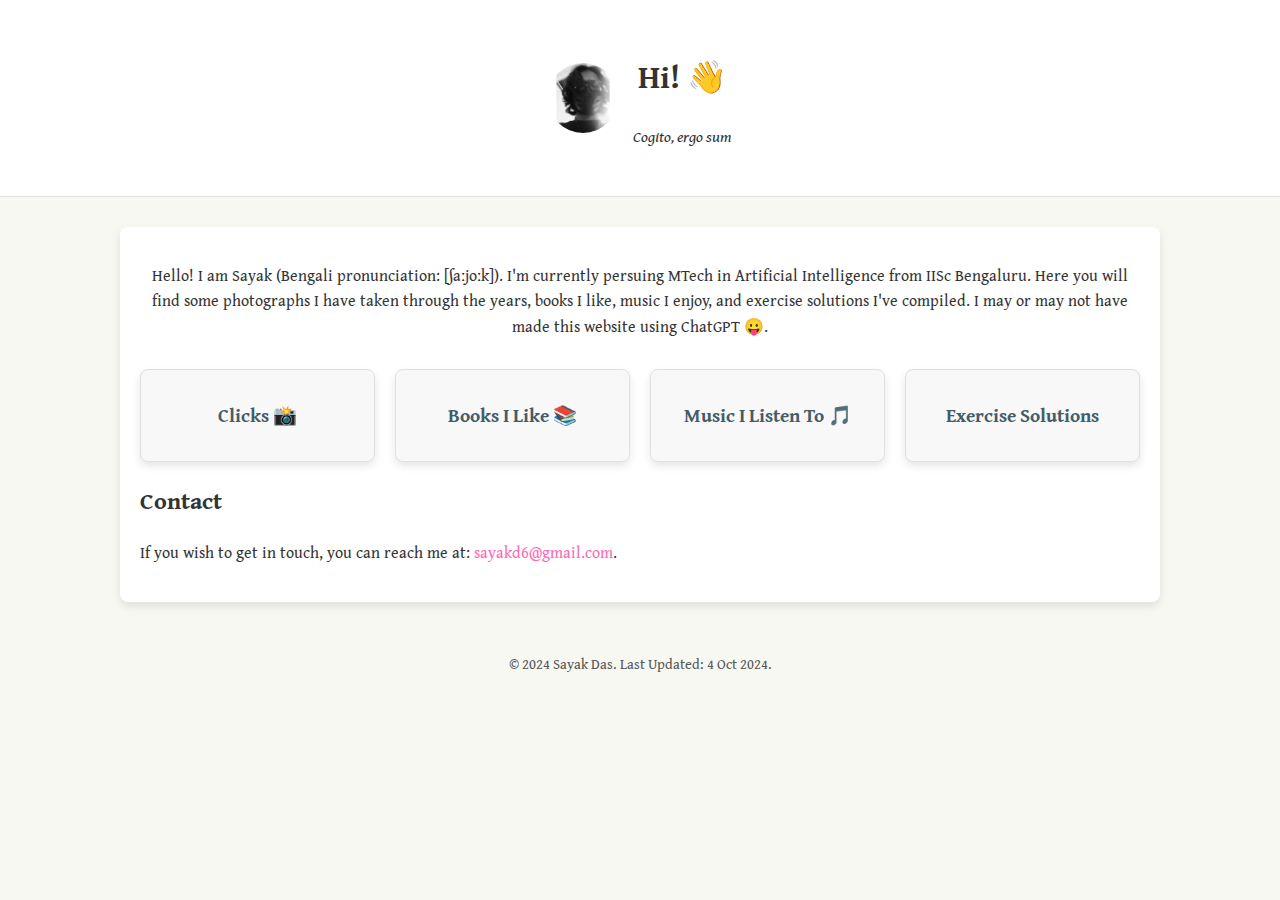
<file: index.html>
<!DOCTYPE html>
<html lang="en">

<head>
    <meta charset="UTF-8">
    <meta name="viewport" content="width=device-width, initial-scale=1.0">
    <title>Sayak Das</title>
    <link rel="apple-touch-icon" sizes="180x180" href="images/apple-touch-icon.png">
    <link rel="icon" type="image/png" sizes="32x32" href="images/favicon-32x32.png">
    <link rel="icon" type="image/png" sizes="16x16" href="images/favicon-16x16.png">
    <link rel="preconnect" href="https://fonts.googleapis.com">
    <link rel="preconnect" href="https://fonts.gstatic.com" crossorigin>
    <link href="https://fonts.googleapis.com/css2?family=Gentium+Book+Plus:ital,wght@0,400;0,700;1,400;1,700&display=swap" rel="stylesheet">
    <link rel="stylesheet" href="css/style.css">
</head>

<body>
    <header class="header">
        <img src="images/me.jpeg" alt="Your Photo">
        <div>
            <h1>Hi! 👋</h1>
            <p><i>Cogito, ergo sum</i></p>
        </div>
    </header>

    <div class="container">
        <div class="intro">
            <p>Hello! I am Sayak (Bengali pronunciation: [ʃaːjoːk]). I'm currently persuing MTech in Artificial Intelligence from IISc Bengaluru. 
            Here you will find some photographs I have taken through the years, books I like, music I enjoy, and exercise solutions I've compiled.
            I may or may not have made this website using ChatGPT 😛.</p>
        </div>

        <div class="cards">
            <a href="html/photos.html">
                <div class="card">Clicks 📸</div>
            </a>
            <a href="html/books.html">
                <div class="card">Books I Like 📚</div>
            </a>
            <a href="html/music.html">
                <div class="card">Music I Listen To 🎵</div>
            </a>
            <a href="html/exercises.html">
                <div class="card">Exercise Solutions</div>
            </a>
        </div>
        <section>
            <h2>Contact</h2>
            <p>If you wish to get in touch, you can reach me at: <a href="mailto:sayakd6@gmail.com">sayakd6@gmail.com</a>.</p>
        </section>
    </div>
    <footer>
        &copy; 2024 Sayak Das. Last Updated: 4 Oct 2024.
    </footer>
</body>

</html>
</file>
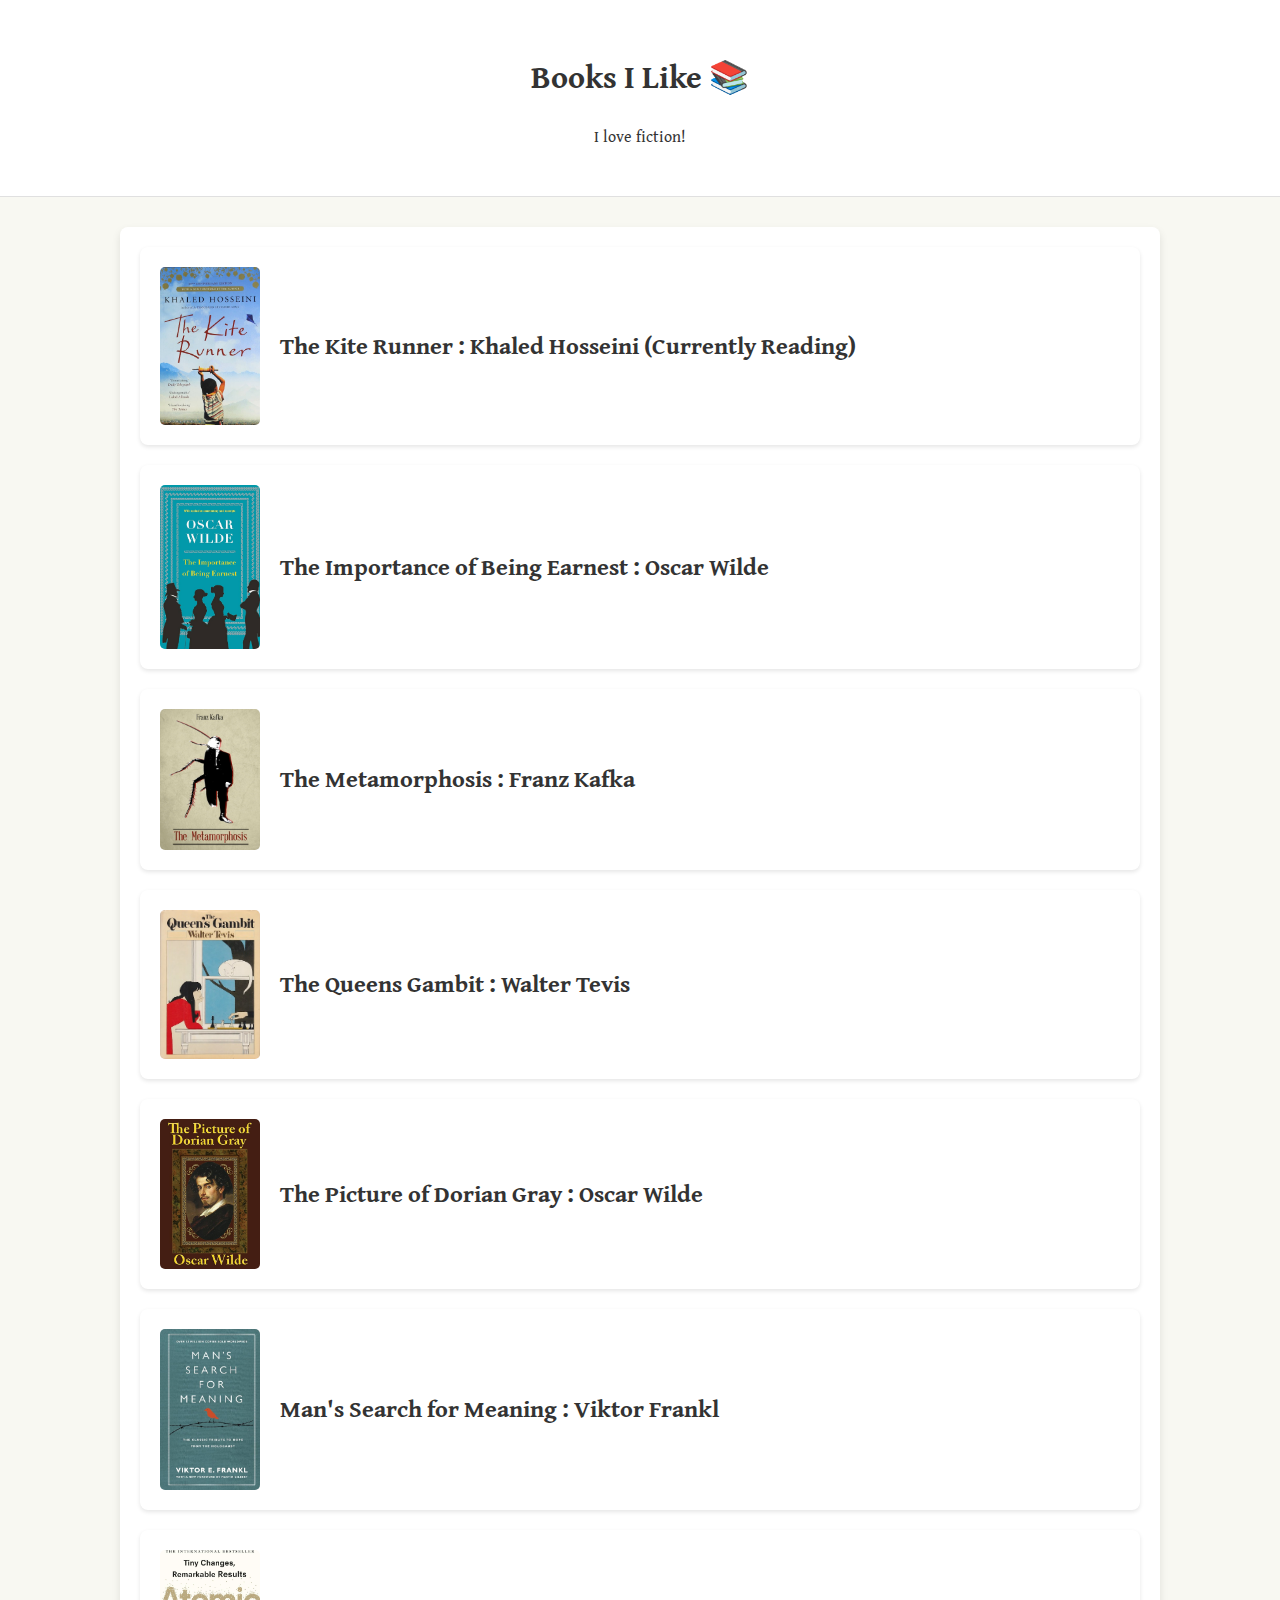
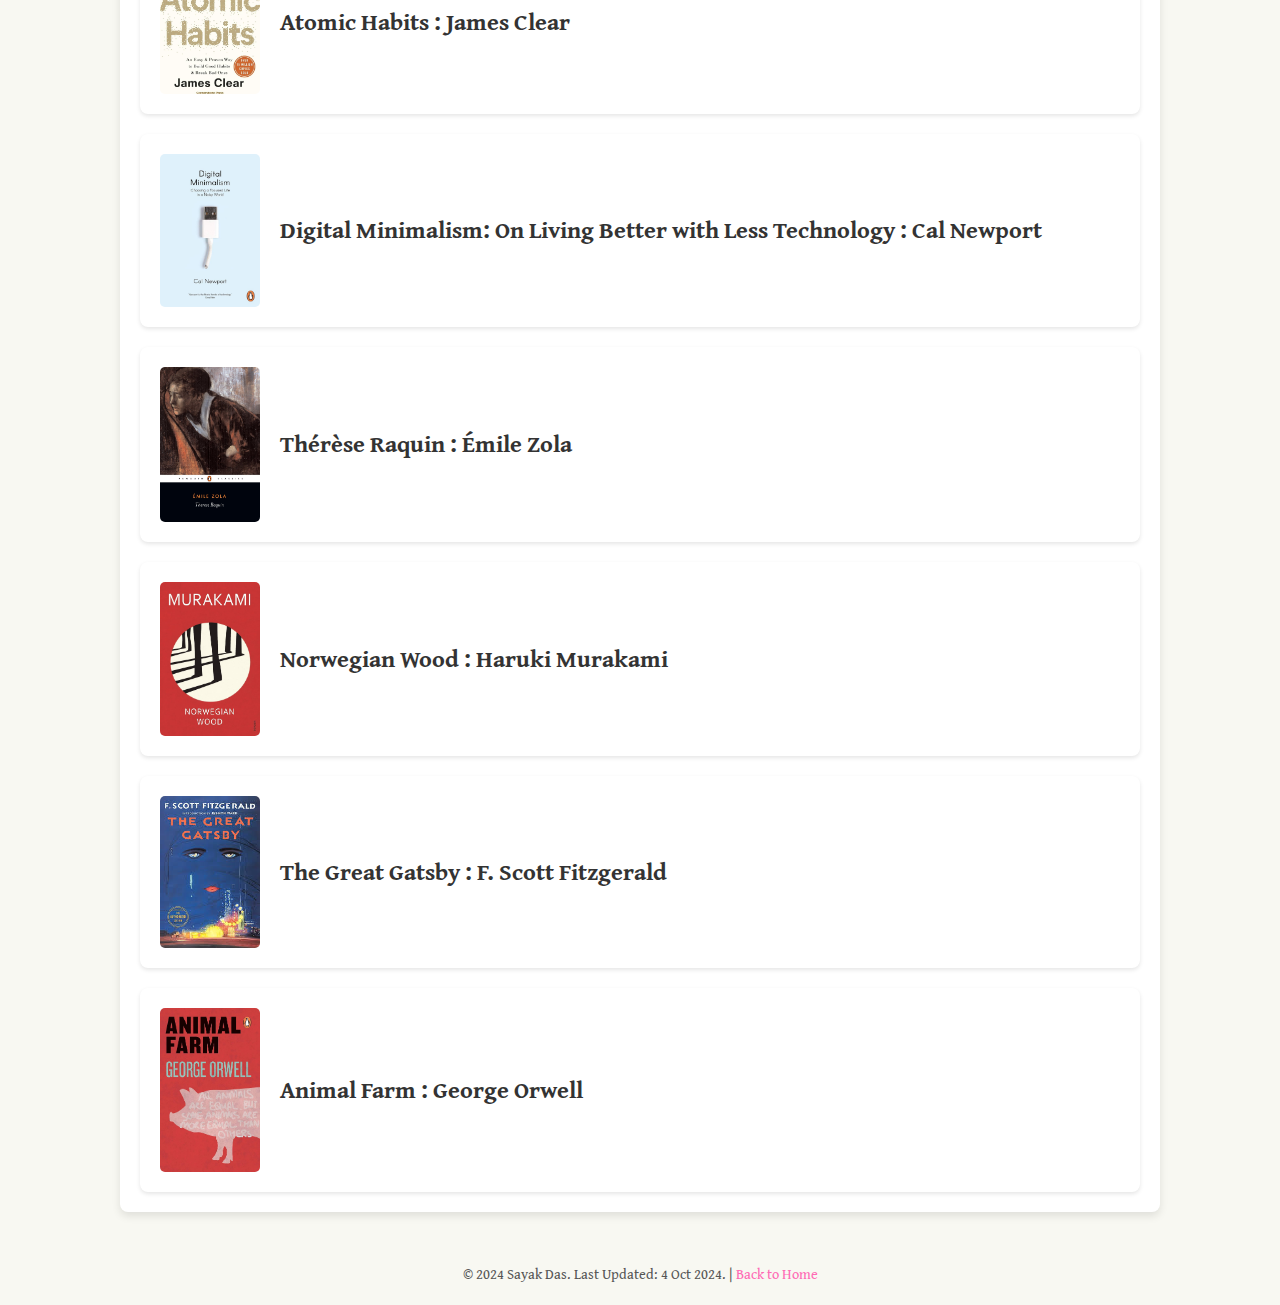
<file: html/books.html>
<!DOCTYPE html>
<html lang="en">

<head>
    <meta charset="UTF-8">
    <meta name="viewport" content="width=device-width, initial-scale=1.0">
    <link rel="apple-touch-icon" sizes="180x180" href="../images/apple-touch-icon.png">
    <link rel="icon" type="image/png" sizes="32x32" href="../images/favicon-32x32.png">
    <link rel="icon" type="image/png" sizes="16x16" href="../images/favicon-16x16.png">
    <title>Books I've Read</title>
    <link rel="preconnect" href="https://fonts.googleapis.com">
    <link rel="preconnect" href="https://fonts.gstatic.com" crossorigin>
    <link href="https://fonts.googleapis.com/css2?family=Gentium+Book+Plus:ital,wght@0,400;0,700;1,400;1,700&display=swap" rel="stylesheet">
    <link rel="stylesheet" href="../css/style.css">
</head>

<body>
    <header>
        <h1>Books I Like 📚</h1>
        <p> I love fiction!</p>
    </header>

    <div class="container">
        <div class="book-list">
            <div class="book-item">
                <img src="../images/kiterunner.jpg" alt="The Kite Runner Cover" class="book-cover">
                <div class="book-info">
                    <h2>The Kite Runner : Khaled Hosseini (Currently Reading)</h2>
                </div>
            </div>

            <div class="book-item">
                <img src="../images/theimportanceofbeingearnest.jpg" alt="The Importance of Being Earnest Cover" class="book-cover">
                <div class="book-info">
                    <h2>The Importance of Being Earnest : Oscar Wilde</h2>
                </div>
            </div>
            
            <div class="book-item">
                <img src="../images/metamorphosis.jpg" alt="Metamorphosis Cover" class="book-cover">
                <div class="book-info">
                    <h2>The Metamorphosis : Franz Kafka</h2>
                </div>
            </div>
            
            <div class="book-item">
                <img src="../images/TheQueensGambit.jpg" alt="The Queens Gambit Cover" class="book-cover">
                <div class="book-info">
                    <h2>The Queens Gambit : Walter Tevis</h2>
                </div>
            </div>

            <div class="book-item">
                <img src="../images/thepictureofdoriangray.jpg" alt="The Picture of Dorian Gray Cover" class="book-cover">
                <div class="book-info">
                    <h2>The Picture of Dorian Gray : Oscar Wilde</h2>
                </div>
            </div>

            <div class="book-item">
                <img src="../images/manssearchformeaning.jpg" alt="Man's Search for Meaning cover" class="book-cover">
                <div class="book-info">
                    <h2>Man's Search for Meaning : Viktor Frankl</h2>
                </div>
            </div>

            <div class="book-item">
                <img src="../images/atomichabits.jpg" alt="Atomic Habits cover" class="book-cover">
                <div class="book-info">
                    <h2>Atomic Habits : James Clear</h2>
                </div>
            </div>

            <div class="book-item">
                <img src="../images/digitalminimalism.jpg" alt="Digital Minimalism cover" class="book-cover">
                <div class="book-info">
                    <h2>Digital Minimalism: On Living Better with Less Technology : Cal Newport</h2>
                </div>
            </div>

            <div class="book-item">
                <img src="../images/thereseraquin.jpg" alt="Thérèse Raquin cover" class="book-cover">
                <div class="book-info">
                    <h2>Thérèse Raquin : Émile Zola</h2>
                </div>
            </div>
            
            <div class="book-item">
                <img src="../images/norwegianwood.jpg" alt="Norwegian Wood cover" class="book-cover">
                <div class="book-info">
                    <h2>Norwegian Wood : Haruki Murakami</h2>
                </div>
            </div>

            <div class="book-item">
                <img src="../images/thegreatgatsby.jpeg" alt="The Great Gatsby cover" class="book-cover">
                <div class="book-info">
                    <h2>The Great Gatsby : F. Scott Fitzgerald</h2>
                </div>
            </div>
            <div class="book-item">
                <img src="../images/animalfarm.jpg" alt="Animal Farm cover" class="book-cover">
                <div class="book-info">
                    <h2>Animal Farm : George Orwell</h2>
                </div>
            </div>

            <!-- Add more book items as needed -->
        </div>
    </div>

    <footer>
        &copy; 2024 Sayak Das. Last Updated: 4 Oct 2024. | <a href="../index.html">Back to Home</a>
    </footer>
</body>

</html>
</file>
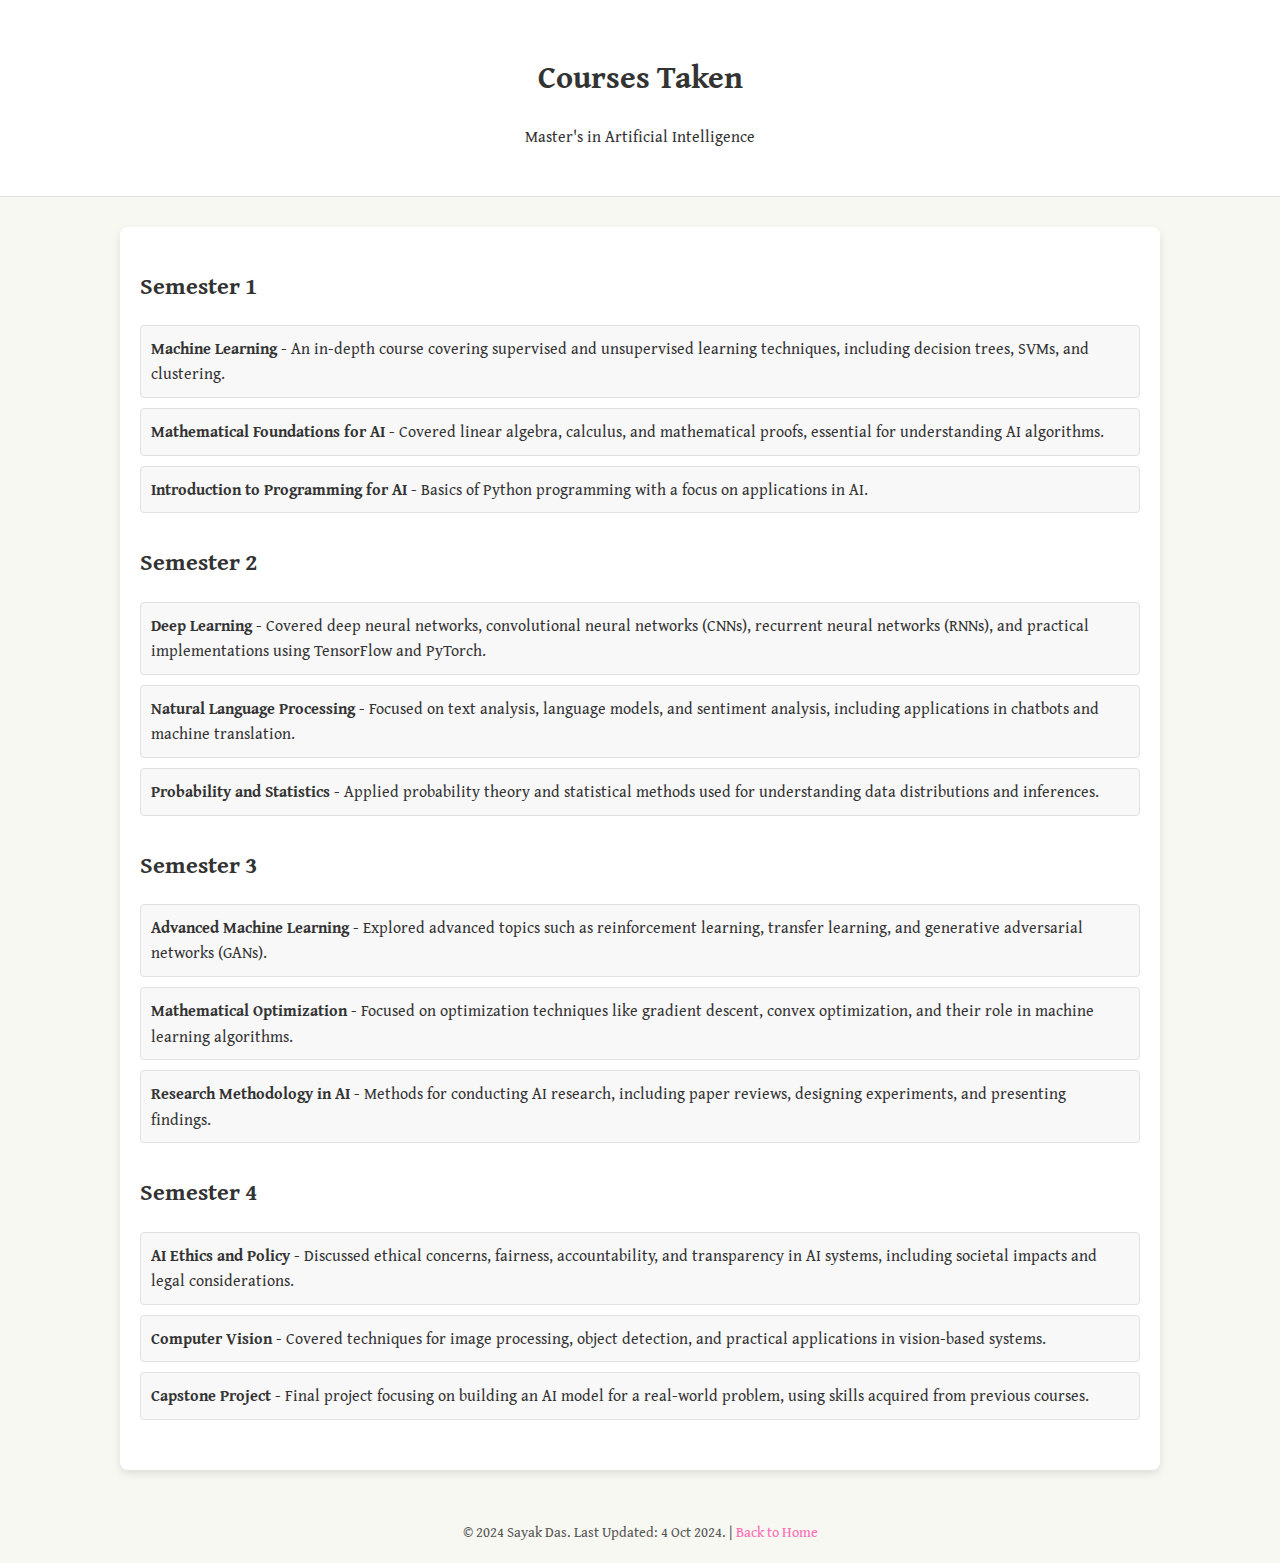
<file: html/courses.html>
<!DOCTYPE html>
<html lang="en">

<head>
    <meta charset="UTF-8">
    <meta name="viewport" content="width=device-width, initial-scale=1.0">
    <title>Courses Taken</title>
    <link rel="preconnect" href="https://fonts.googleapis.com">
    <link rel="preconnect" href="https://fonts.gstatic.com" crossorigin>
    <link href="https://fonts.googleapis.com/css2?family=Gentium+Book+Plus:ital,wght@0,400;0,700;1,400;1,700&display=swap" rel="stylesheet">
    <link rel="stylesheet" href="../css/style.css">
</head>

<body>
    <header>
        <h1>Courses Taken</h1>
        <p>Master's in Artificial Intelligence</p>
    </header>

    <div class="container">
        <section class="semester">
            <h2>Semester 1</h2>
            <ul class="course-list">
                <li><strong>Machine Learning</strong> - An in-depth course covering supervised and unsupervised learning techniques, including decision trees, SVMs, and clustering.</li>
                <li><strong>Mathematical Foundations for AI</strong> - Covered linear algebra, calculus, and mathematical proofs, essential for understanding AI algorithms.</li>
                <li><strong>Introduction to Programming for AI</strong> - Basics of Python programming with a focus on applications in AI.</li>
            </ul>
        </section>

        <section class="semester">
            <h2>Semester 2</h2>
            <ul class="course-list">
                <li><strong>Deep Learning</strong> - Covered deep neural networks, convolutional neural networks (CNNs), recurrent neural networks (RNNs), and practical implementations using TensorFlow and PyTorch.</li>
                <li><strong>Natural Language Processing</strong> - Focused on text analysis, language models, and sentiment analysis, including applications in chatbots and machine translation.</li>
                <li><strong>Probability and Statistics</strong> - Applied probability theory and statistical methods used for understanding data distributions and inferences.</li>
            </ul>
        </section>

        <section class="semester">
            <h2>Semester 3</h2>
            <ul class="course-list">
                <li><strong>Advanced Machine Learning</strong> - Explored advanced topics such as reinforcement learning, transfer learning, and generative adversarial networks (GANs).</li>
                <li><strong>Mathematical Optimization</strong> - Focused on optimization techniques like gradient descent, convex optimization, and their role in machine learning algorithms.</li>
                <li><strong>Research Methodology in AI</strong> - Methods for conducting AI research, including paper reviews, designing experiments, and presenting findings.</li>
            </ul>
        </section>

        <section class="semester">
            <h2>Semester 4</h2>
            <ul class="course-list">
                <li><strong>AI Ethics and Policy</strong> - Discussed ethical concerns, fairness, accountability, and transparency in AI systems, including societal impacts and legal considerations.</li>
                <li><strong>Computer Vision</strong> - Covered techniques for image processing, object detection, and practical applications in vision-based systems.</li>
                <li><strong>Capstone Project</strong> - Final project focusing on building an AI model for a real-world problem, using skills acquired from previous courses.</li>
            </ul>
        </section>
    </div>

    <footer>
        &copy; 2024 Sayak Das. Last Updated: 4 Oct 2024. | <a href="index.html">Back to Home</a>
    </footer>
</body>

</html>
</file>
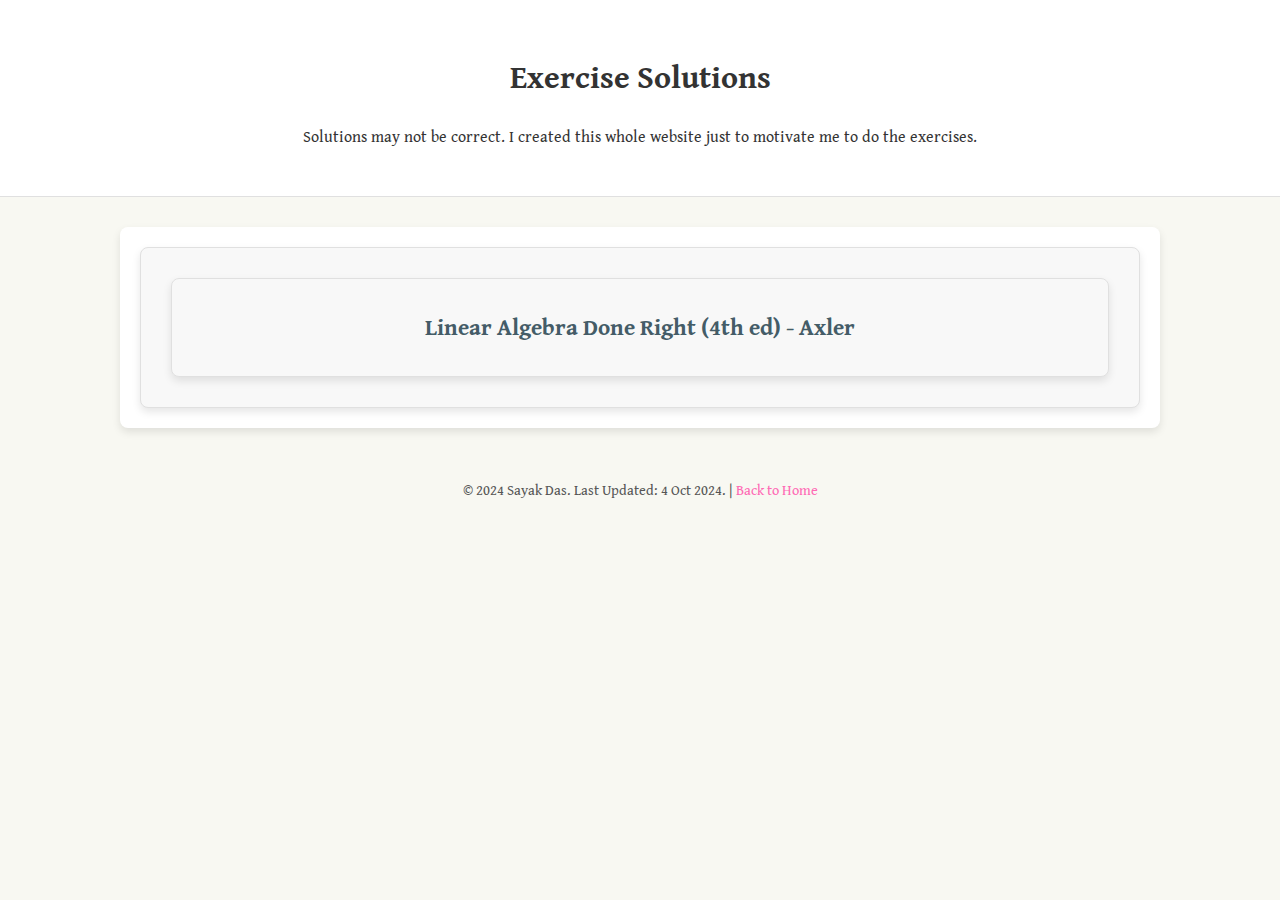
<file: html/exercises.html>
<!DOCTYPE html>
<html lang="en">

<head>
    <meta charset="UTF-8">
    <meta name="viewport" content="width=device-width, initial-scale=1.0">
    <title>Exercise Solutions</title>
    <link rel="preconnect" href="https://fonts.googleapis.com">
    <link rel="preconnect" href="https://fonts.gstatic.com" crossorigin>
    <link href="https://fonts.googleapis.com/css2?family=Gentium+Book+Plus:ital,wght@0,400;0,700;1,400;1,700&display=swap" rel="stylesheet">
    <link rel="stylesheet" href="../css/style.css">
</head>

<body>
    <header>
        <h1>Exercise Solutions</h1>
        <p>Solutions may not be correct. I created this whole website just to motivate me to do the exercises.</p>
    </header>

    <div class="container">
        <div class="exercise-cards">
            <!-- Deep Learning Book Card -->
            <a href="solutions/ladr_solutions.html">
                <div class="card">
                    <div class="card-title">Linear Algebra Done Right (4th ed) - Axler</div>
                </div>
            </a>
        </div>
    </div>

    <footer>
        &copy; 2024 Sayak Das. Last Updated: 4 Oct 2024. | <a href="../index.html">Back to Home</a>
    </footer>
</body>

</html>
</file>
<file: css/style.css>
body {
    font-family: 'Gentium Book Plus', serif;
    background-color: #f8f8f2; /* Off-white background */
    color: #333333;
    margin: 0;
    padding: 0;
    line-height: 1.6;
}

header {
    background-color: #ffffff; /* White header background */
    color: #333333;
    padding: 30px;
    text-align: center;
    justify-content: center;
    border-bottom: 1px solid #e0e0e0;
}

.header {
    display: flex;
    align-items: center;
    gap: 15px;
}

.header img {
    width: 70px;
    height: 70px;
    border-radius: 50%;
}

img {
    height: 30px;
    width: auto;
}

.container {
    max-width: 1000px;
    margin: 30px auto;
    padding: 20px;
    background-color: #ffffff;
    border-radius: 8px;
    box-shadow: 0 4px 8px rgba(0, 0, 0, 0.1);
}

.intro {
    margin-bottom: 30px;
    text-align: center;
}

.cards, .exercise-cards {
    display: grid;
    grid-template-columns: repeat(auto-fit, minmax(200px, 1fr));
    gap: 20px;
}

.card, .music-item, .card-title{
    border: 1px solid #e0e0e0;
    border-radius: 8px;
    overflow: hidden;
    background-color: #f8f8f8;
    box-shadow: 0 4px 8px rgba(0, 0, 0, 0.1);
    text-align: center;
    transition: transform 0.3s ease;
    cursor: pointer;
    padding: 30px;
    color: #445c67;
    font-weight: bold;
    font-size: 1.2em;
}

.card:hover, .music-item:hover {
    transform: translateY(-5px);
}

.music-section {
    display: flex;
    flex-wrap: wrap;
    gap: 20px;
}

.column {
    flex: 1;
    min-width: 300px;
}

.music-item {
    display: flex;
    align-items: flex-start;
    margin-bottom: 20px;
    padding: 15px;
    border-radius: 4px;
}

.cover {
    max-width: 80px;
    margin-right: 20px;
    border-radius: 6px;
}

.info {
    max-width: calc(100% - 100px);
}

.info h3 {
    margin: 0;
    color: #0077b6;
}

.semester {
    margin-bottom: 30px;
}

.course-list {
    list-style-type: none;
    padding: 0;
}

.course-list li {
    margin-bottom: 10px;
    padding: 10px;
    border: 1px solid #e0e0e0;
    border-radius: 4px;
    background-color: #f8f8f8;
}


.book-list {
    display: flex;
    flex-direction: column;
    gap: 20px;
}

.book-item {
    display: flex;
    align-items: center;
    background-color: #ffffff;
    padding: 20px;
    border-radius: 8px;
    box-shadow: 0 2px 4px rgba(0, 0, 0, 0.1);
}

.book-cover {
    width: 100px;
    height: auto;
    margin-right: 20px;
    border-radius: 5px;
}

.book-info {
    display: flex;
    flex-direction: column;
}

.gallery {
    display: grid;
    grid-template-columns: repeat(2, 1fr);
    gap: 15px;
    padding: 20px;
}
.gallery img {
    width: 70%;
    height: auto;
    border-radius: 20px;
    box-shadow: 0 4px 8px rgba(0, 0, 0, 0.2);
    transition: transform 0.3s ease;
}
.gallery img:hover {
    transform: scale(1.3);
}
@media (max-width: 600px) {
    .gallery {
        grid-template-columns: 1fr;
    }
}

/* .header {
    display: flex;
    align-items: center;
    gap: 15px;
}
.header img {
    width: 50px;
    height: 50px;
    border-radius: 50%;
} */

a {
    text-decoration: none;
    color: hotpink;
}

footer {
    text-align: center;
    padding: 20px;
    color: #555555;
    font-size: 0.9em;
}
</file>
